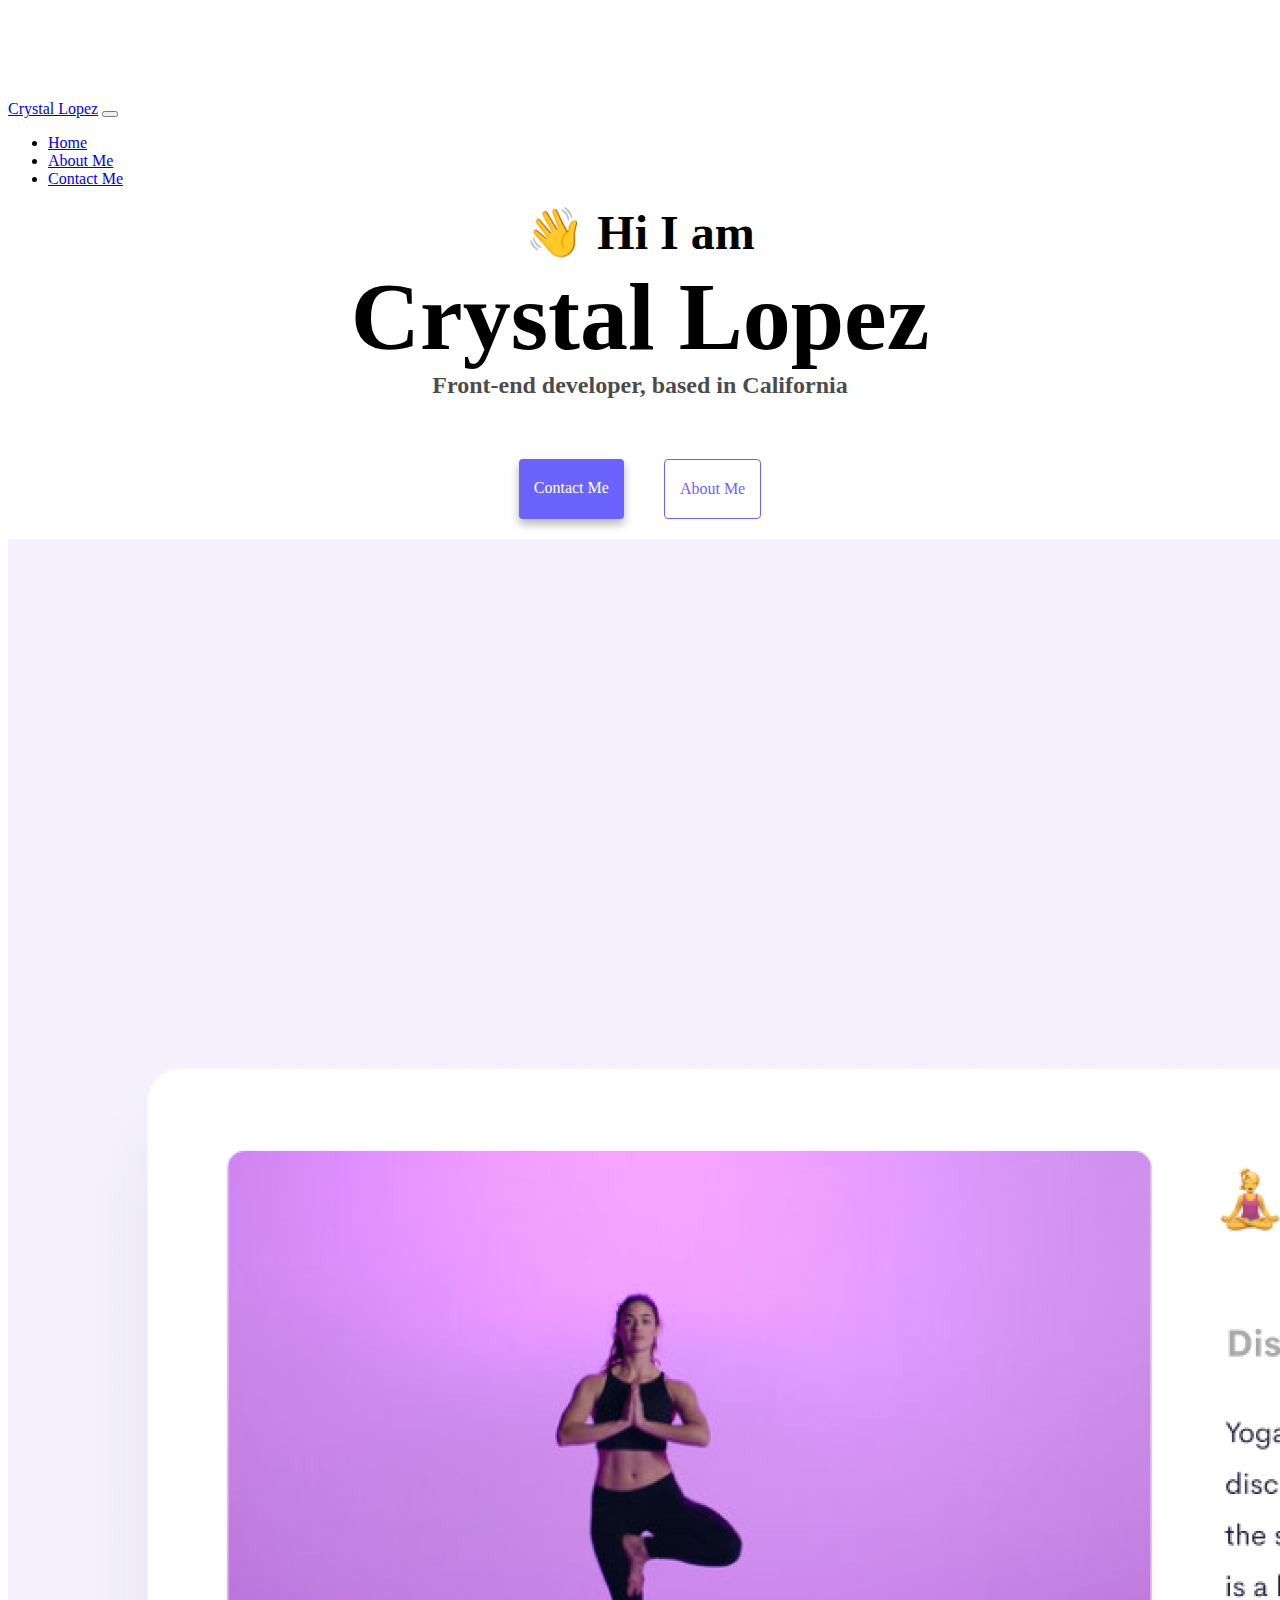
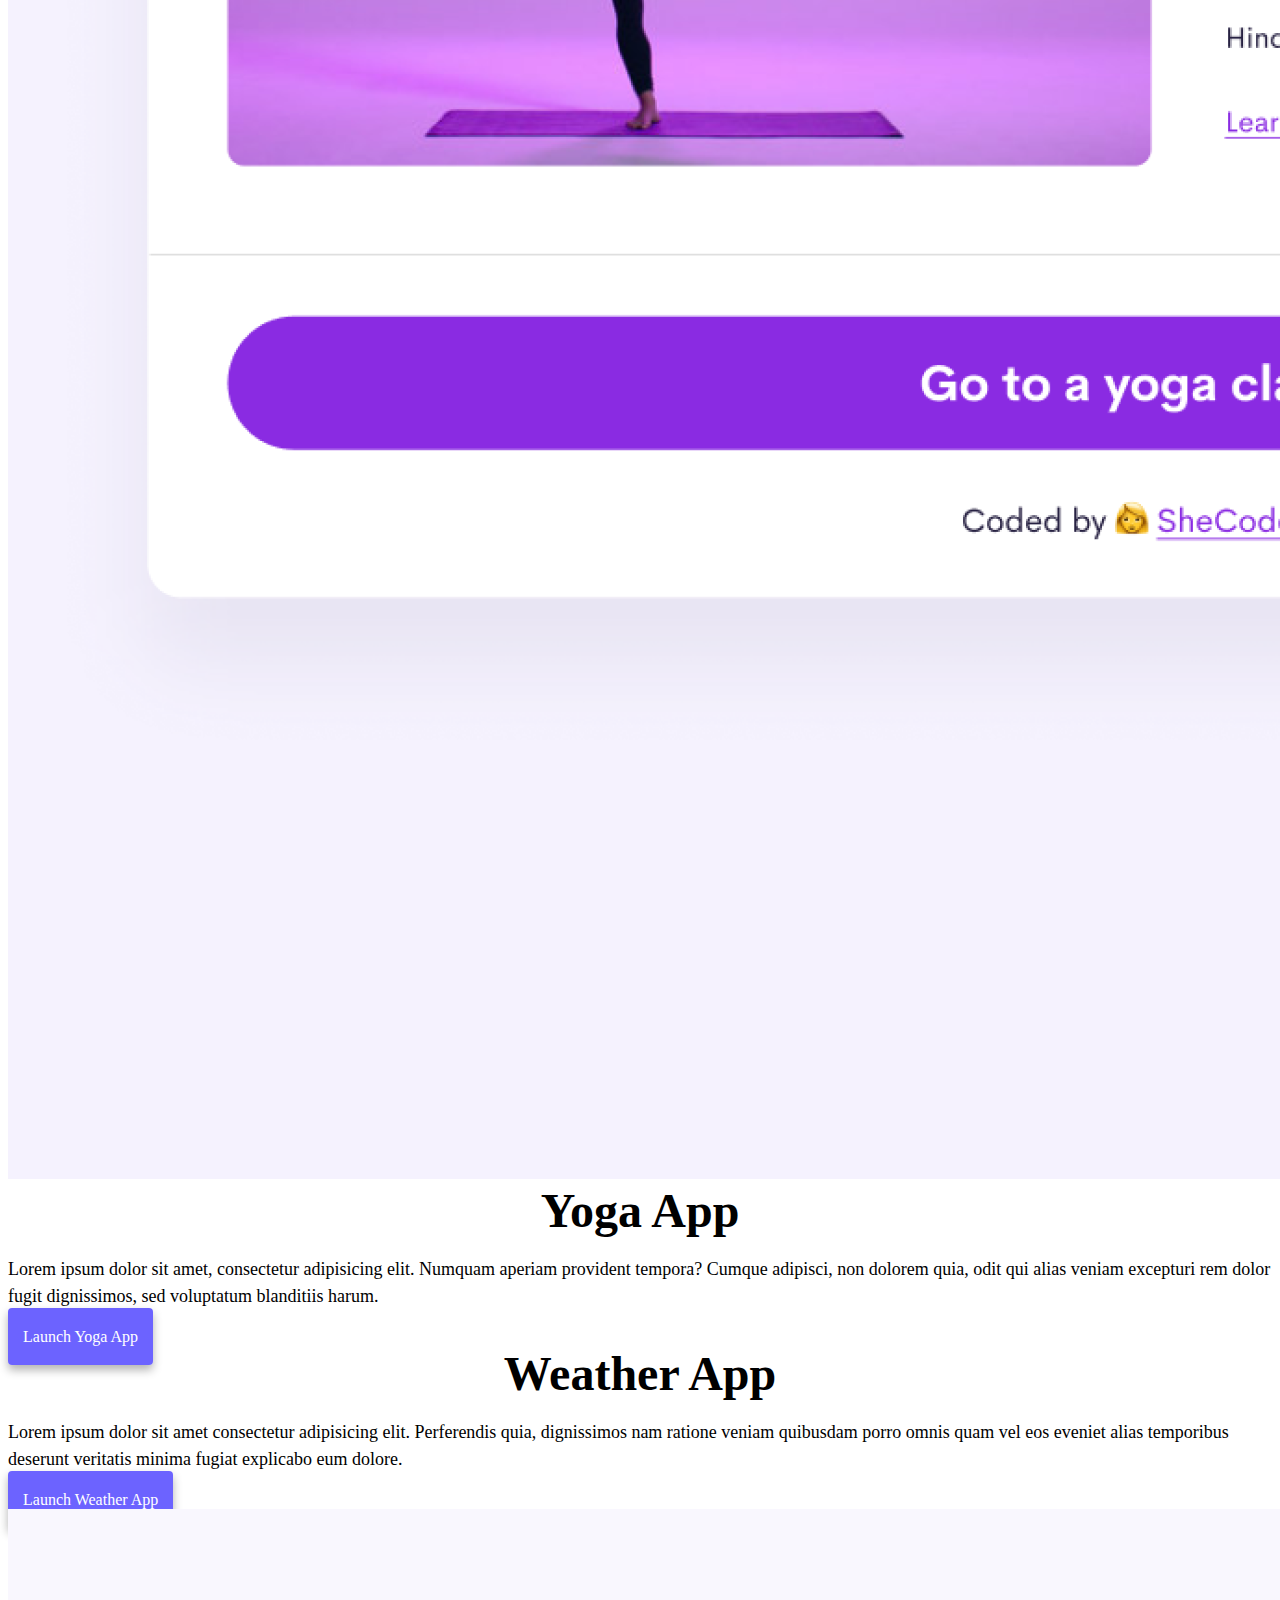
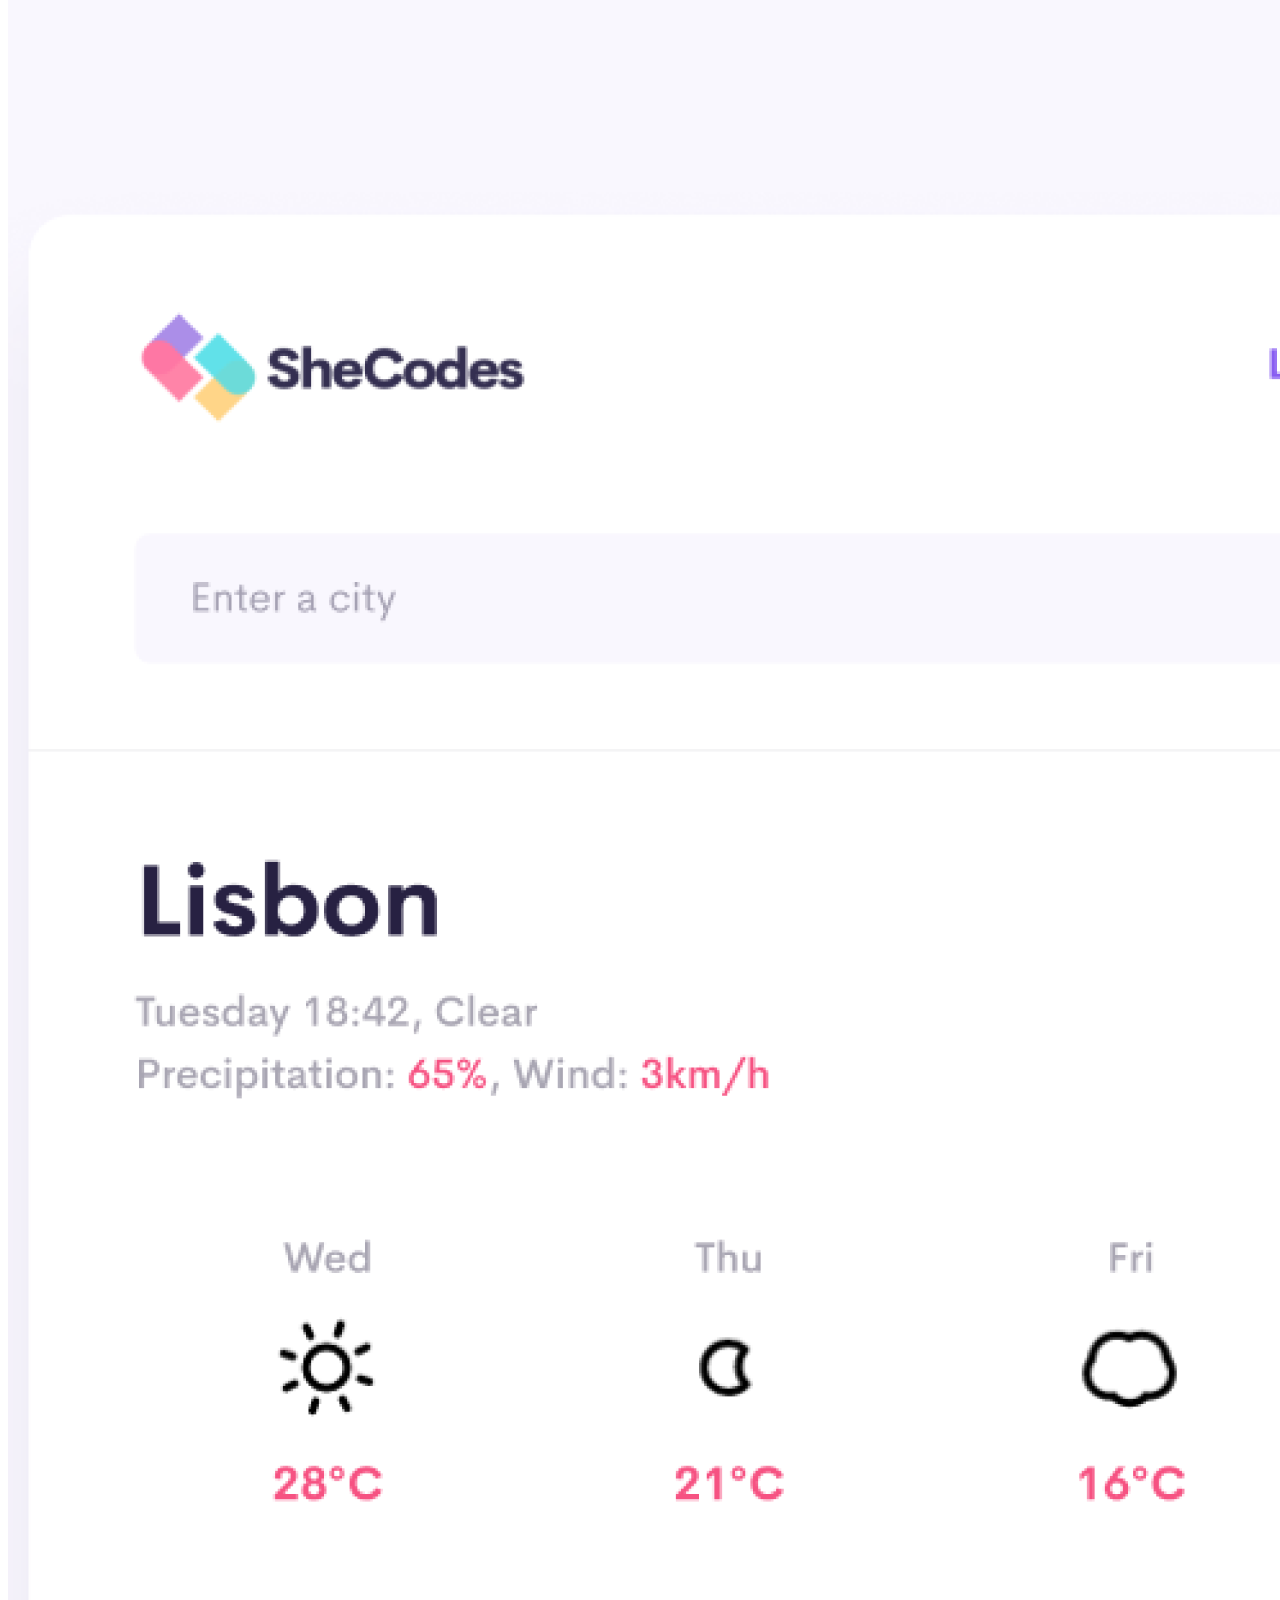
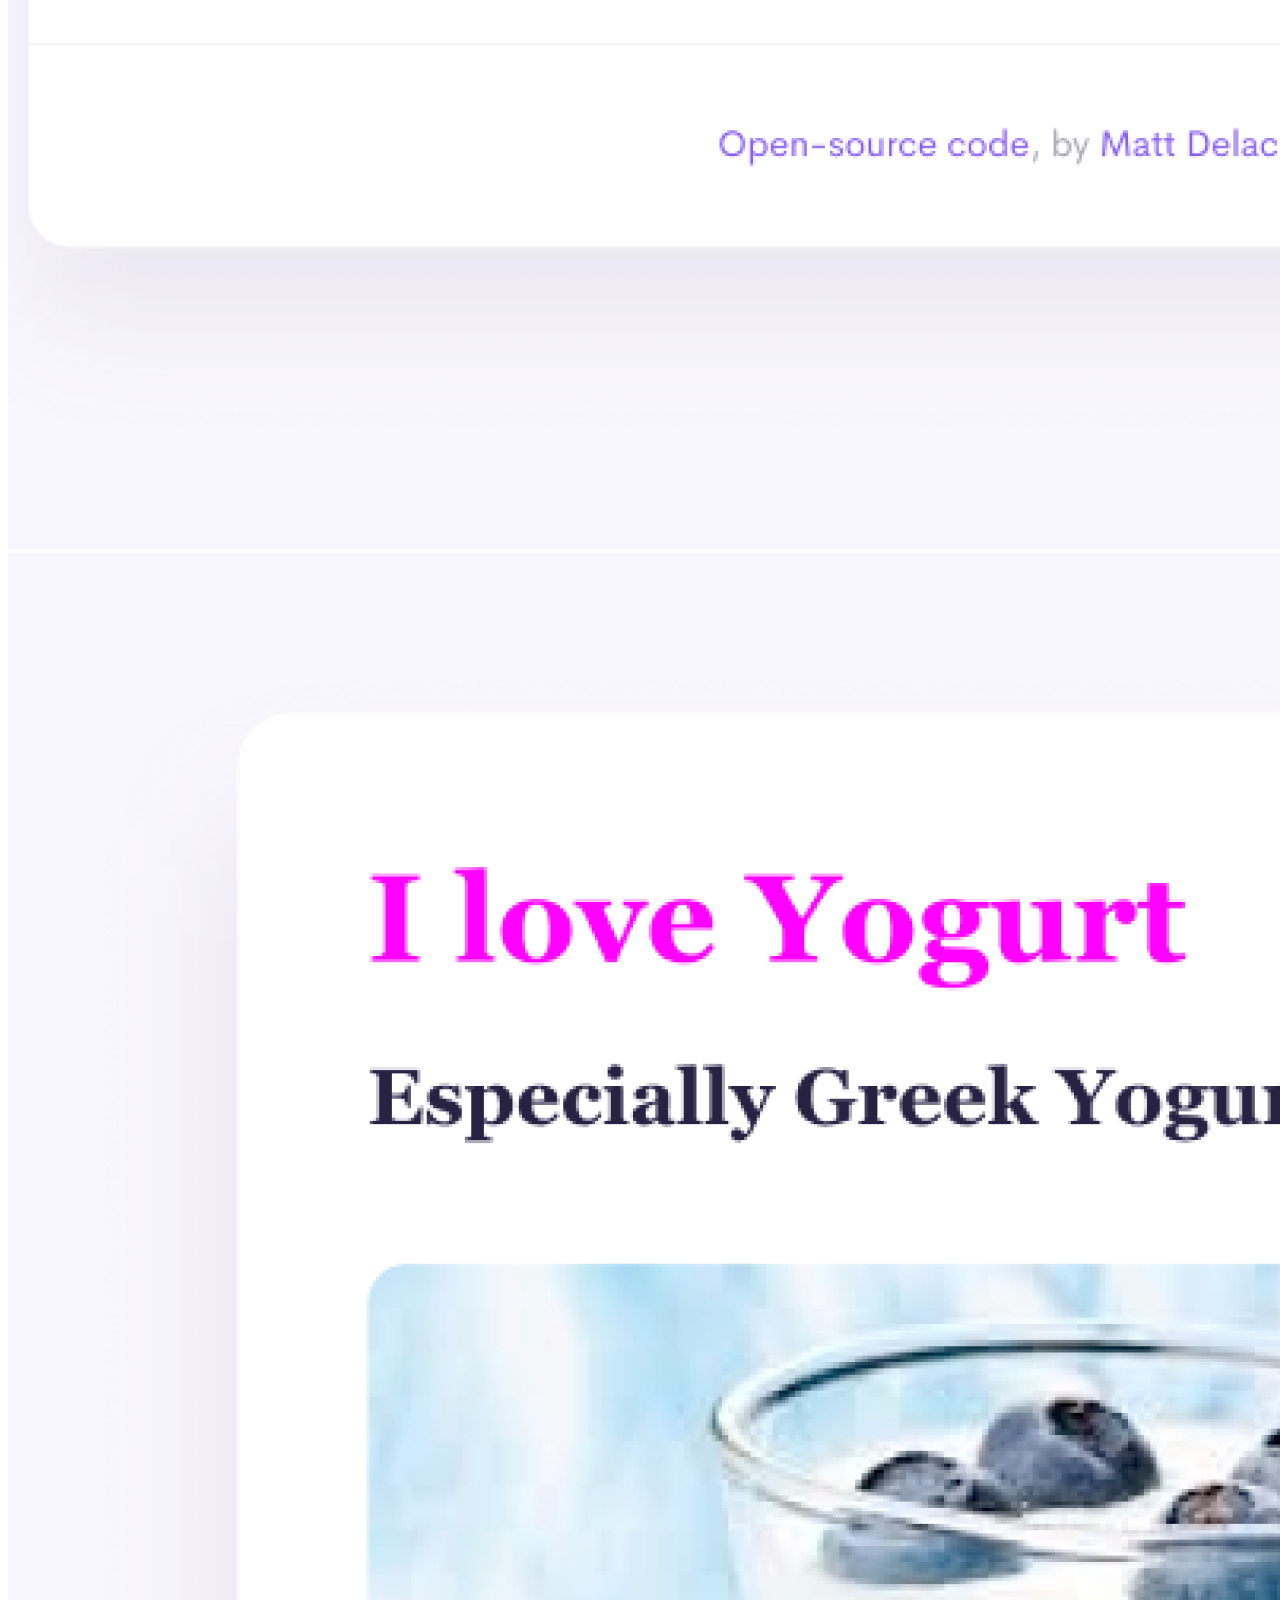
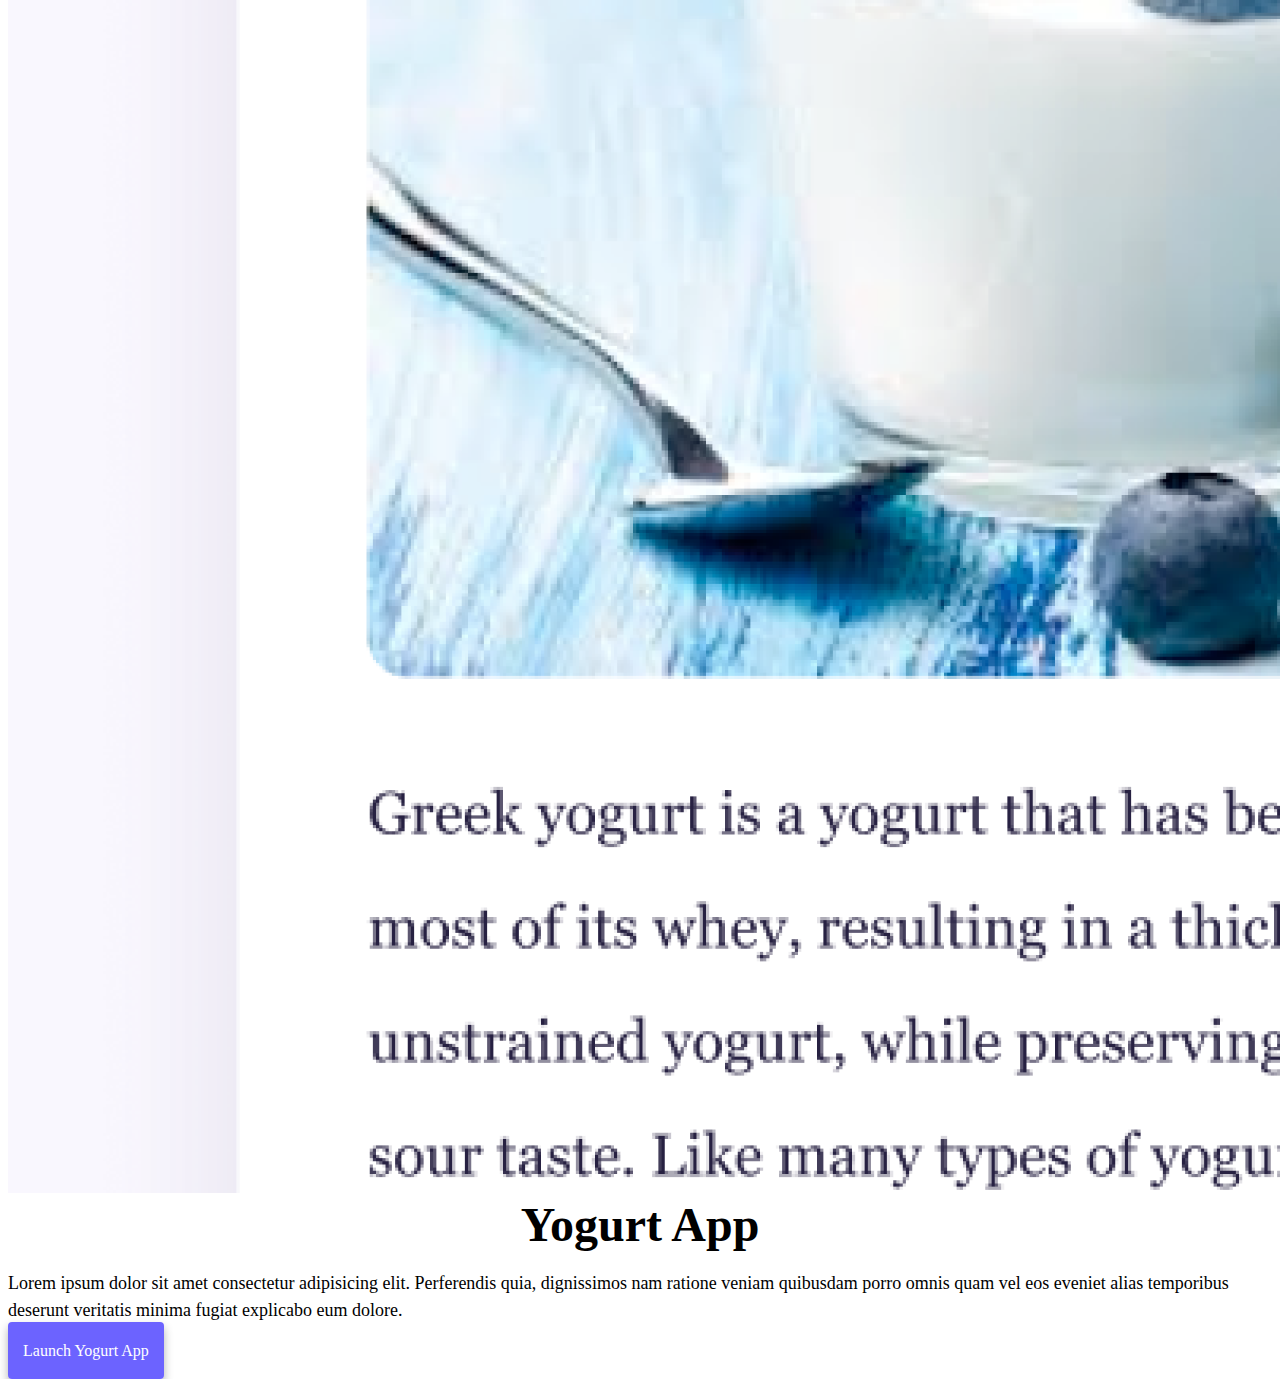
<file: index.html>
<!DOCTYPE html>
<html lang="en">
  <head>
    <meta charset="UTF-8" />
    <meta http-equiv="X-UA-Compatible" content="IE=edge" />
    <meta name="viewport" content="width=device-width, initial-scale=1.0" />
    <title>Crystal Lopez</title>
    <meta
      name="description"
      content="Crystal is a front-end developer based in California, check out her projects and contact her for job inquiries"
    />
    <link
      href="https://cdn.jsdelivr.net/npm/bootstrap@5.2.0-beta1/dist/css/bootstrap.min.css"
      rel="stylesheet"
      integrity="sha384-0evHe/X+R7YkIZDRvuzKMRqM+OrBnVFBL6DOitfPri4tjfHxaWutUpFmBp4vmVor"
      crossorigin="anonymous"
    />

    <script
      src="https://cdn.jsdelivr.net/npm/bootstrap@5.2.0-beta1/dist/js/bootstrap.bundle.min.js"
      integrity="sha384-pprn3073KE6tl6bjs2QrFaJGz5/SUsLqktiwsUTF55Jfv3qYSDhgCecCxMW52nD2"
      crossorigin="anonymous"
    ></script>

    <link rel="stylesheet" href="style.css" />
  </head>
  <body>
    <nav class="navbar navbar-expand-lg navbar-light bg-light fixed-top">
      <div class="container-fluid">
        <a class="navbar-brand" href="index.html">Crystal Lopez</a>
        <button
          class="navbar-toggler"
          type="button"
          data-bs-toggle="collapse"
          data-bs-target="#navbarNav"
          aria-controls="navbarNav"
          aria-expanded="false"
          aria-label="Toggle navigation"
        >
          <span class="navbar-toggler-icon"></span>
        </button>
        <div class="collapse navbar-collapse" id="navbarNav">
          <ul class="navbar-nav">
            <li class="nav-item">
              <a class="nav-link active" aria-current="page" href="#">Home</a>
            </li>
            <li class="nav-item">
              <a class="nav-link" href="about.html">About Me</a>
            </li>
            <li class="nav-item">
              <a class="nav-link" href="about.html#contact">Contact Me</a>
            </li>
          </ul>
        </div>
      </div>
    </nav>
    <h2 class="pt-3">👋 Hi I am</h2>
    <h1>Crystal Lopez</h1>
    <h3 class="pt-3">Front-end developer, based in California</h3>
    <div class="navigation-links">
      <a href="about.html#contact" class="primary-link">Contact me</a>
      <a href="about.html" class="secondary-link">About me</a>
    </div>
    <div class="container">
      <div class="row mt-5">
        <div class="col-md-6">
          <img
            src="images/yoga.png"
            class="img-fluid rounded d-none d-sm-block"
            alt="Yoga Project"
          />
        </div>
        <div class="col-md-6">
          <h2 class="mb-3 text-md-start">Yoga App</h2>
          <p class="text-md-start bg-transparent">
            Lorem ipsum dolor sit amet, consectetur adipisicing elit. Numquam
            aperiam provident tempora? Cumque adipisci, non dolorem quia, odit
            qui alias veniam excepturi rem dolor fugit dignissimos, sed
            voluptatum blanditiis harum.
          </p>
          <div class="mb-5 mt-5">
            <a href="#" class="primary-link project-link" title="Yoga Project"
              >Launch Yoga App</a
            >
          </div>
        </div>
      </div>
      <div class="row mt-5">
        <div class="col-md-6">
          <h2 class="mb-3 text-md-start">Weather App</h2>
          <p class="text-md-start bg-transparent">
            Lorem ipsum dolor sit amet consectetur adipisicing elit. Perferendis
            quia, dignissimos nam ratione veniam quibusdam porro omnis quam vel
            eos eveniet alias temporibus deserunt veritatis minima fugiat
            explicabo eum dolore.
          </p>
          <div class="mb-5 mt-5">
            <a
              href="#"
              class="primary-link project-link"
              title="Weather Project"
              >Launch Weather App</a
            >
          </div>
        </div>
        <div class="col-md-6">
          <img
            src="images/weather.png"
            class="img-fluid rounded d-none d-sm-block"
            alt="Weather Project"
          />
        </div>
      </div>
      <div class="row mt-5">
        <div class="col-md-6">
          <img
            src="images/yogurt.png"
            class="img-fluid rounded d-none d-sm-block"
            alt="Yogurt Project"
          />
        </div>
        <div class="col-md-6">
          <h2 class="mb-3 text-md-start">Yogurt App</h2>
          <p class="text-md-start bg-transparent">
            Lorem ipsum dolor sit amet consectetur adipisicing elit. Perferendis
            quia, dignissimos nam ratione veniam quibusdam porro omnis quam vel
            eos eveniet alias temporibus deserunt veritatis minima fugiat
            explicabo eum dolore.
          </p>
          <div class="mb-5 mt-5">
            <a href="#" class="primary-link project-link" title="Yogurt Project"
              >Launch Yogurt App</a
            >
          </div>
        </div>
      </div>
    </div>
  </body>
</html>
</file>
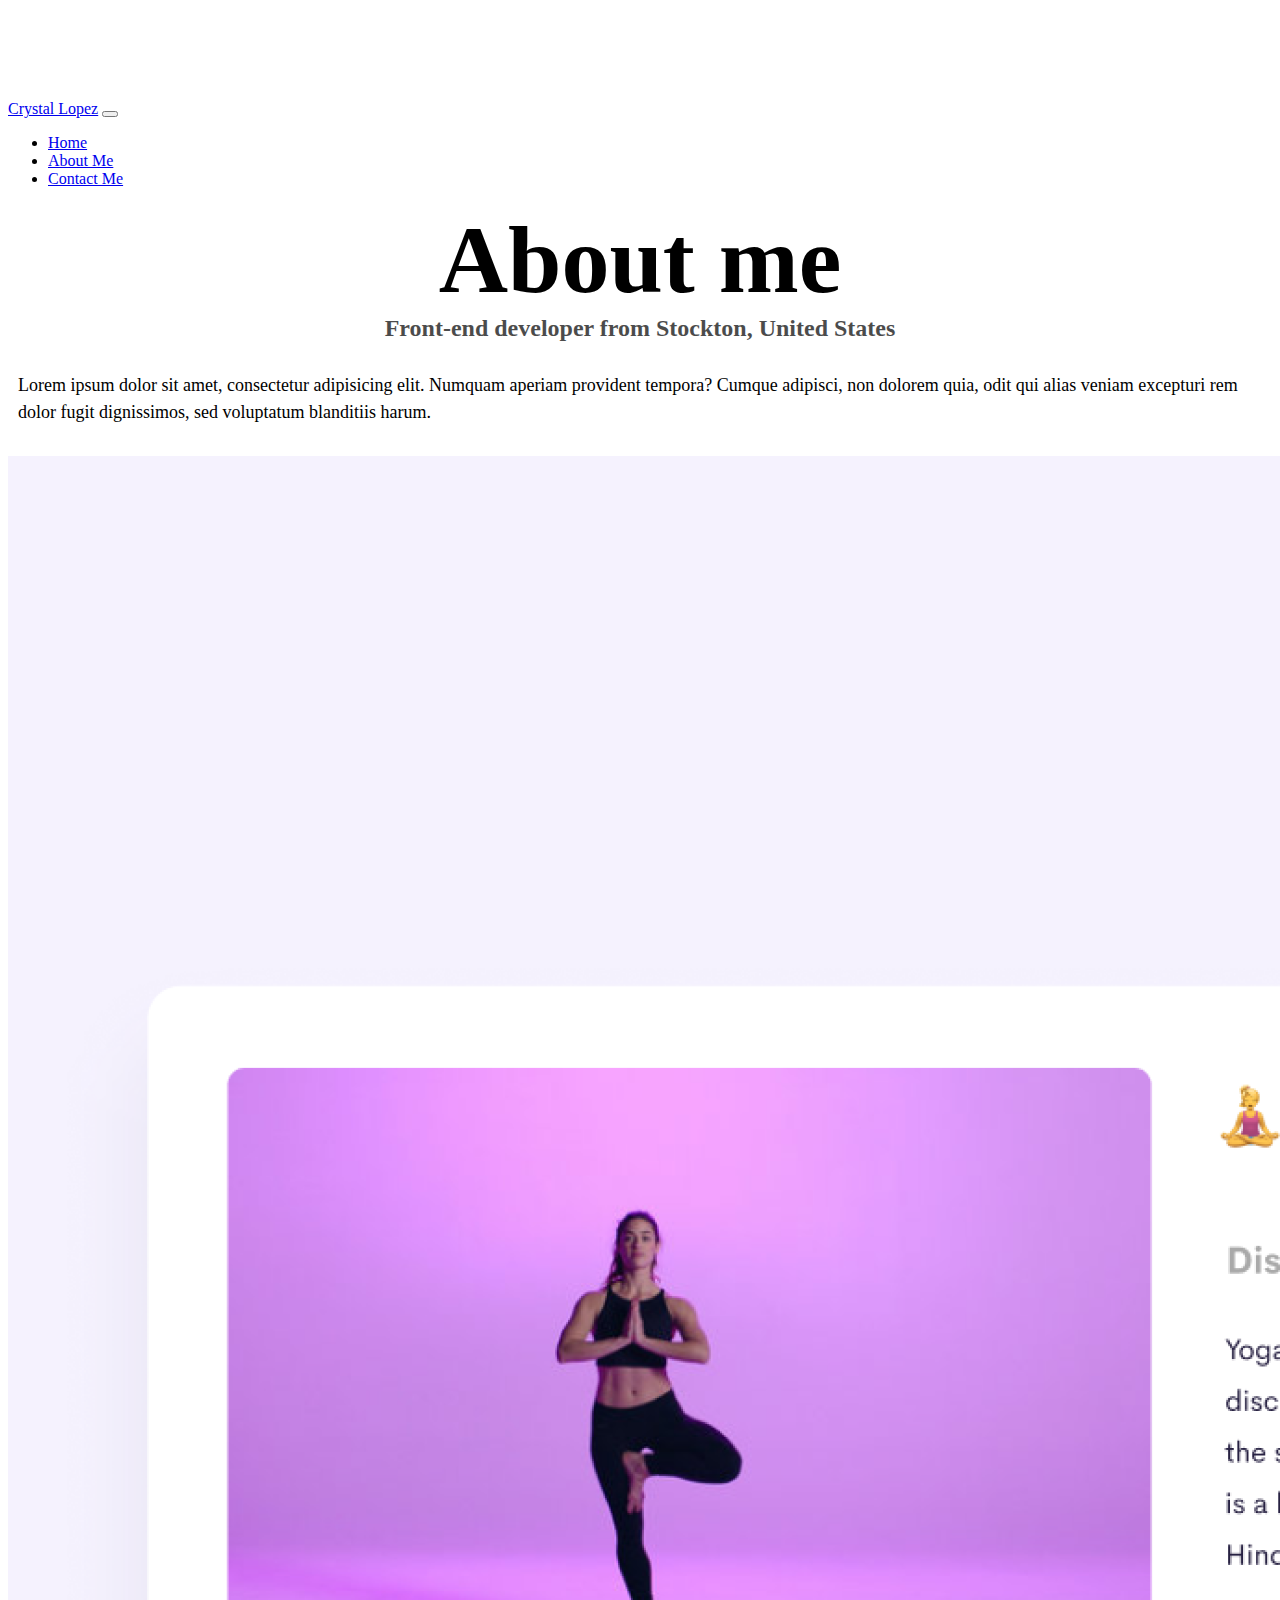
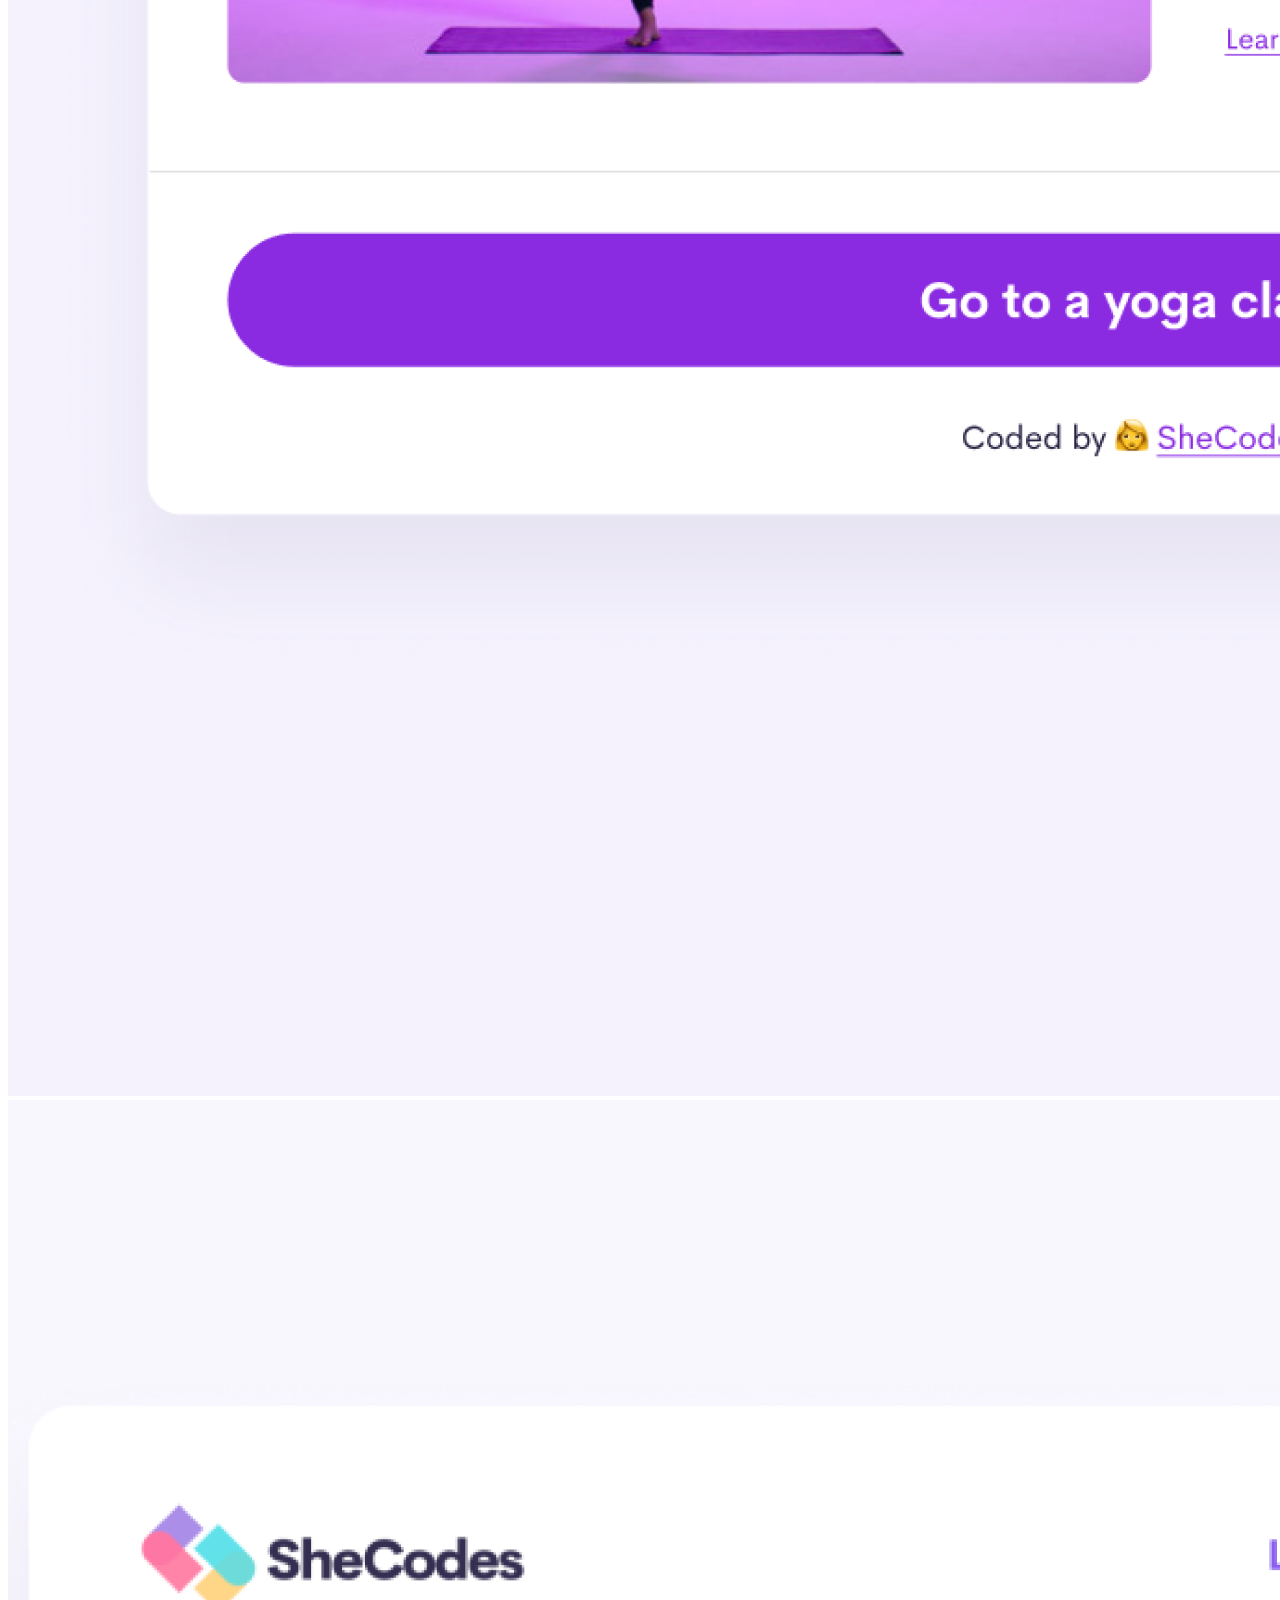
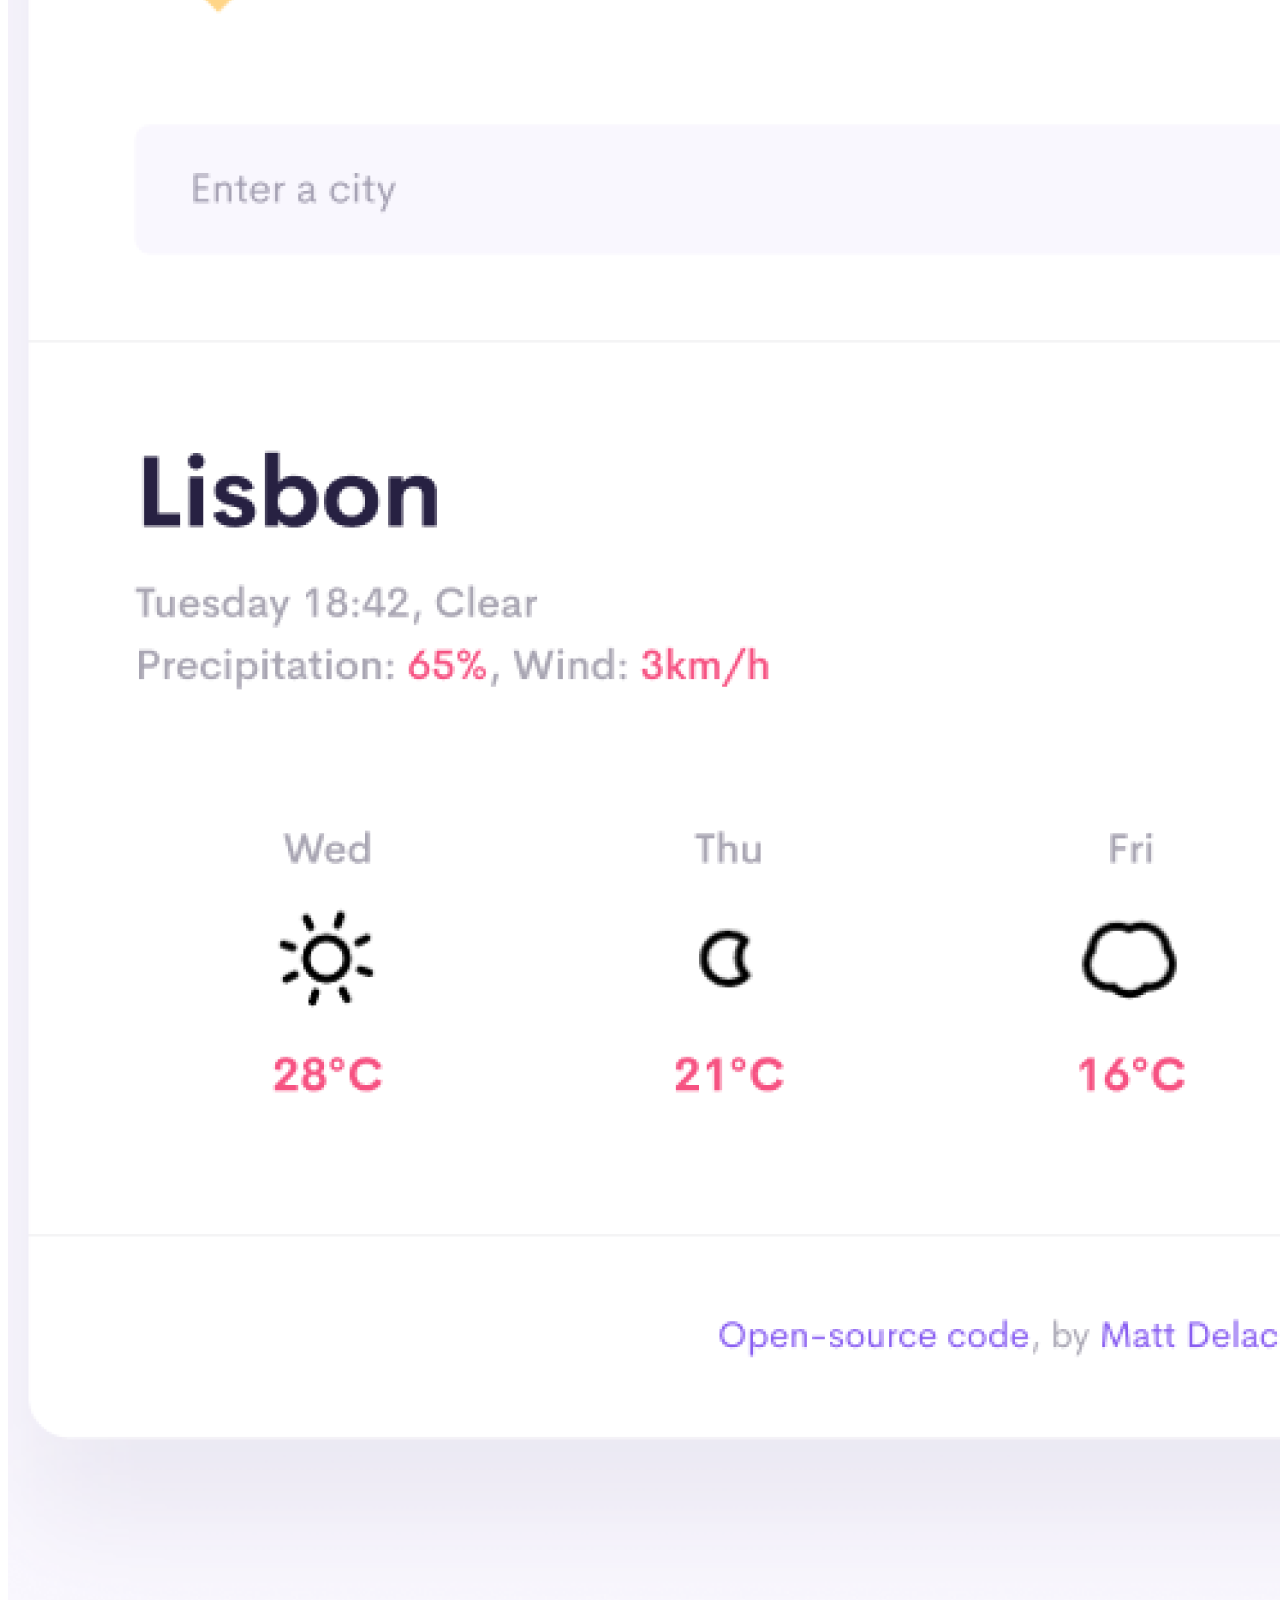
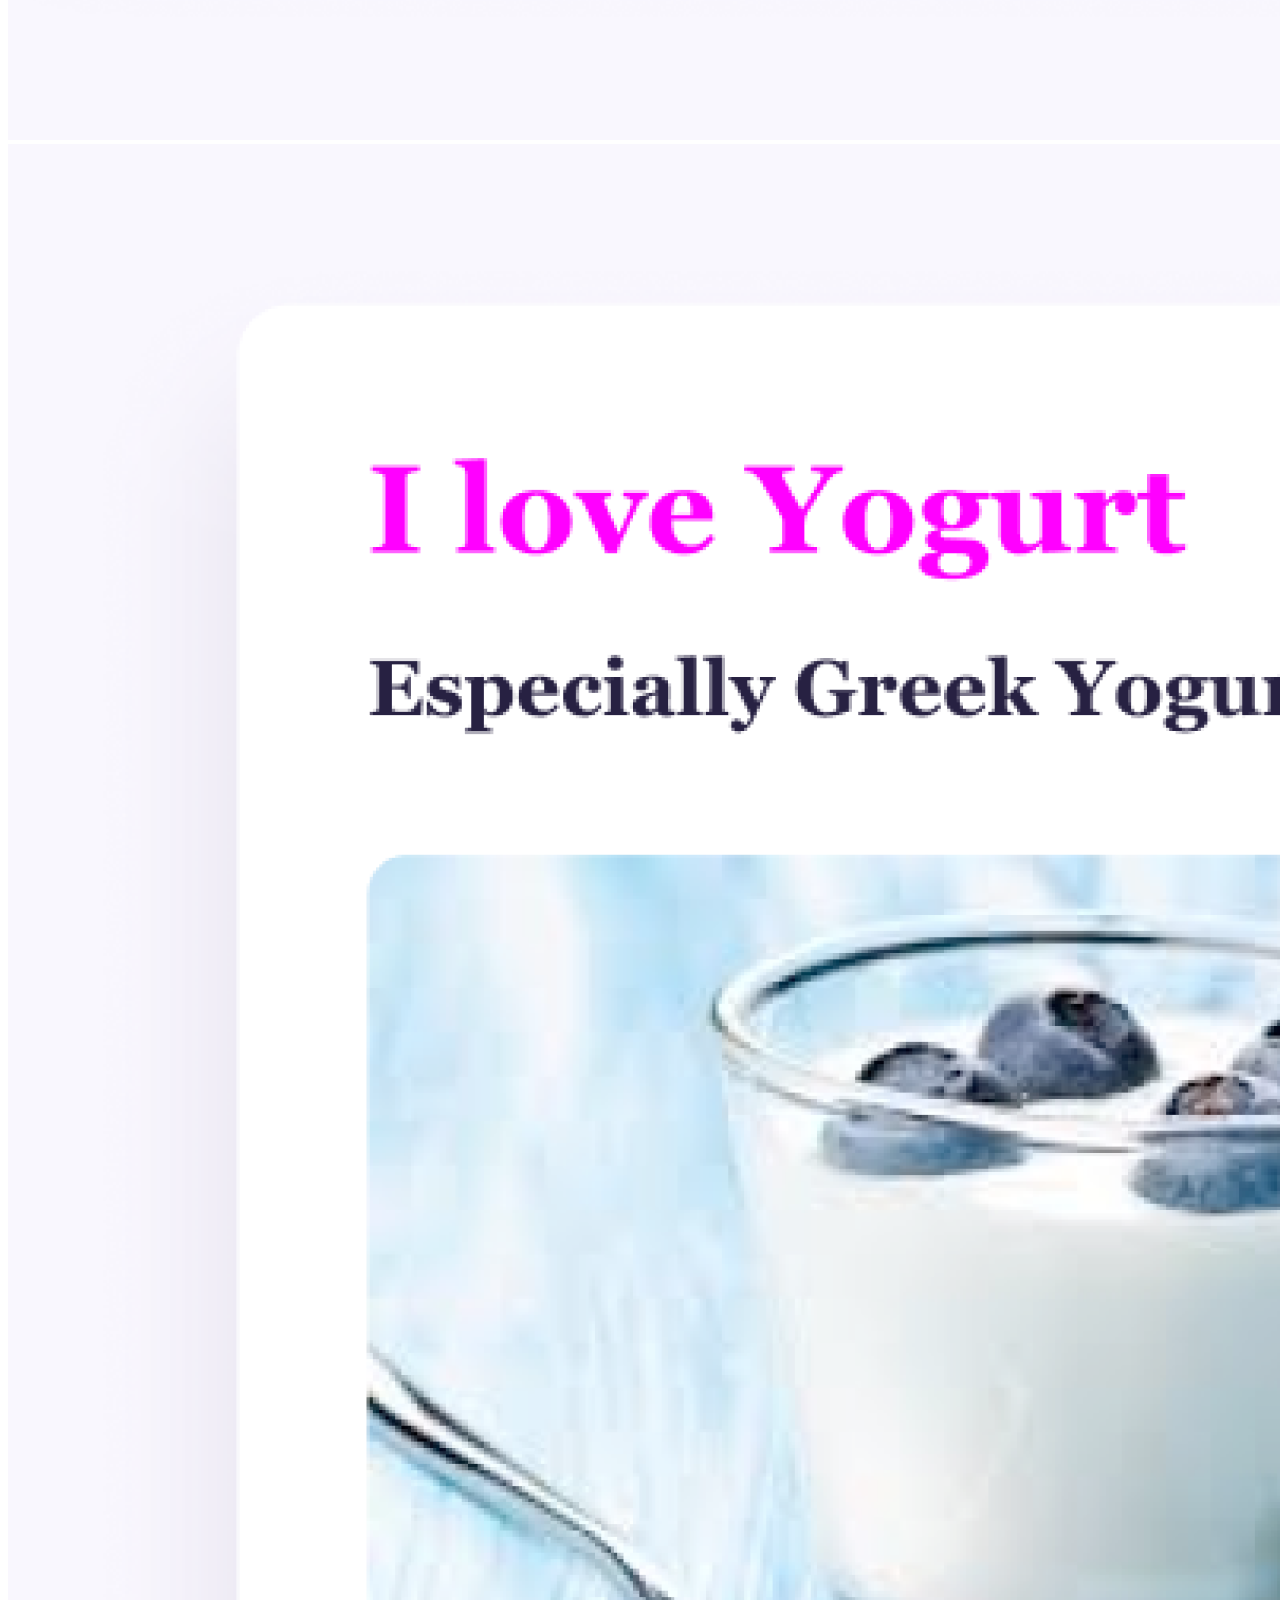
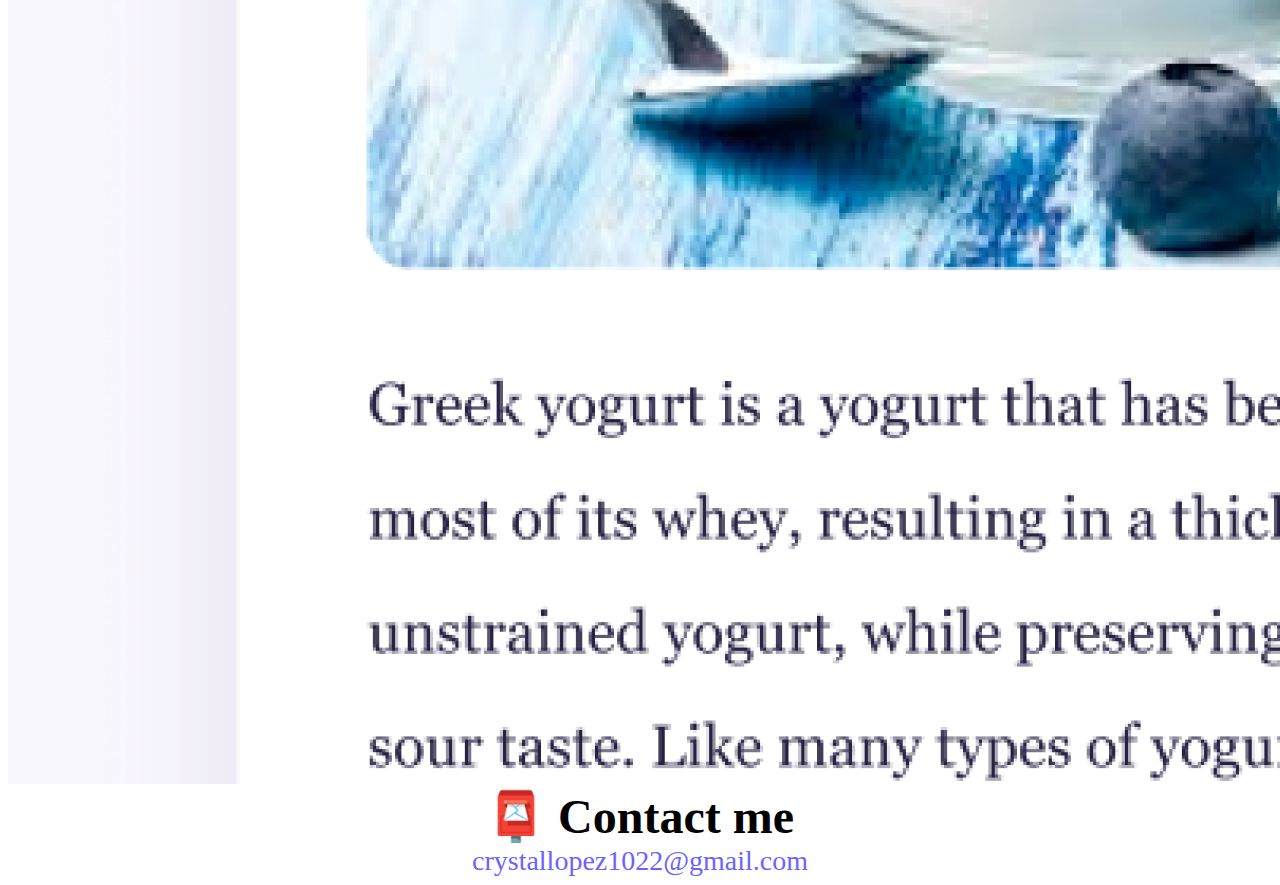
<file: about.html>
<!DOCTYPE html>
<html lang="en">
  <head>
    <meta charset="UTF-8" />
    <meta http-equiv="X-UA-Compatible" content="IE=edge" />
    <meta name="viewport" content="width=device-width, initial-scale=1.0" />
    <!-- CSS only -->
    <link
      href="https://cdn.jsdelivr.net/npm/bootstrap@5.2.0-beta1/dist/css/bootstrap.min.css"
      rel="stylesheet"
      integrity="sha384-0evHe/X+R7YkIZDRvuzKMRqM+OrBnVFBL6DOitfPri4tjfHxaWutUpFmBp4vmVor"
      crossorigin="anonymous"
    />
    <!-- JavaScript Bundle with Popper -->
    <script
      src="https://cdn.jsdelivr.net/npm/bootstrap@5.2.0-beta1/dist/js/bootstrap.bundle.min.js"
      integrity="sha384-pprn3073KE6tl6bjs2QrFaJGz5/SUsLqktiwsUTF55Jfv3qYSDhgCecCxMW52nD2"
      crossorigin="anonymous"
    ></script>
    <link rel="stylesheet" href="style.css" />
    <title>About me - Crystal Lopez</title>
    <meta
      name="description"
      content="About Crystal Lopez a front-end developer based in California"
    />
  </head>
  <body>
    <nav class="navbar navbar-expand-lg navbar-light bg-light fixed-top">
      <div class="container-fluid">
        <a class="navbar-brand" href="index.html">Crystal Lopez</a>
        <button
          class="navbar-toggler"
          type="button"
          data-bs-toggle="collapse"
          data-bs-target="#navbarNav"
          aria-controls="navbarNav"
          aria-expanded="false"
          aria-label="Toggle navigation"
        >
          <span class="navbar-toggler-icon"></span>
        </button>
        <div class="collapse navbar-collapse" id="navbarNav">
          <ul class="navbar-nav">
            <li class="nav-item">
              <a class="nav-link active" aria-current="page" href="index.html"
                >Home</a
              >
            </li>
            <li class="nav-item">
              <a class="nav-link" href="about.html">About Me</a>
            </li>
            <li class="nav-item">
              <a class="nav-link" href="about.html#contact">Contact Me</a>
            </li>
          </ul>
        </div>
      </div>
    </nav>
    <h1>About me</h1>
    <h3>Front-end developer from Stockton, United States</h3>
    <div class="about-paragraphs">
      <p class="bg-transparent text-center">
        Lorem ipsum dolor sit amet, consectetur adipisicing elit. Numquam
        aperiam provident tempora? Cumque adipisci, non dolorem quia, odit qui
        alias veniam excepturi rem dolor fugit dignissimos, sed voluptatum
        blanditiis harum.
      </p>
    </div>
    <div class="container">
      <div class="row">
        <div class="col-sm-4">
          <img
            src="images/yoga.png"
            class="img-fluid p-2 mb-4 shadow rounded"
            alt="Yoga Project"
          />
        </div>
        <div class="col-sm-4">
          <img
            src="images/weather.png"
            class="img-fluid p-2 mb-4 shadow rounded"
            alt="Weather Project"
          />
        </div>
        <div class="col-sm-4">
          <img
            src="images/yogurt.png"
            class="img-fluid p-2 mb-4 shadow rounded"
            alt="Yogurt Project"
          />
        </div>
      </div>
    </div>

    <div id="contact" class="mt-5 mb-5">
      <h2>📮 Contact me</h2>
      <a href="mailto:crystallopez1022@gmail.com" class="email-link">
        crystallopez1022@gmail.com
      </a>
    </div>
  </body>
</html>
</file>
<file: style.css>
:root {
  --primary-color: #6c63ff;
  --secondary-color: #f5f2fe;
  --box-shadow: 0 5px 10px rgba(0, 0, 0, 0.3);
}

body {
  margin-top: 100px;
}

h1,
h2,
h3 {
  text-align: center;
  margin: 0;
}
h1 {
  font-size: 96px;
}

h2 {
  font-size: 48px;
}

h3 {
  font-size: 24px;
  opacity: 0.7;
}

p {
  font-size: 18px;
  line-height: 1.5;
}

.navigation-links {
  display: flex;
  margin-top: 40px;
  justify-content: center;
}

.navigation-links a {
  margin: 20px;
}

.primary-link {
  border-radius: 4px;
  padding: 20px 15px;
  text-decoration: none;
  text-transform: capitalize;
  background: var(--primary-color);
  box-shadow: var(--box-shadow);
  color: white;
}

.secondary-link {
  border-radius: 4px;
  padding: 20px 15px;
  text-decoration: none;
  text-transform: capitalize;
  color: var(--primary-color);
  border: 1px solid var(--primary-color);
}

.homepage-link {
  color: var(--primary-color);
  text-align: center;
  display: block;
}

.about-paragraphs {
  margin: 30px 0;
}

.about-paragraphs p {
  margin: 10px;
}

.email-link {
  display: flex;
  justify-content: center;
  color: var(--primary-color);
  font-size: 28px;
  text-decoration: none;
}

.email-link:hover {
  text-decoration: underline;
}

@media (max-width: 576px) {
  h1 {
    font-size: 48px;
  }

  h2 {
    font-size: 24px;
  }
  p {
    text-align: center;
  }
  .project-link {
    display: block;
    text-align: center;
    margin: 0 20px;
  }
}
</file>
